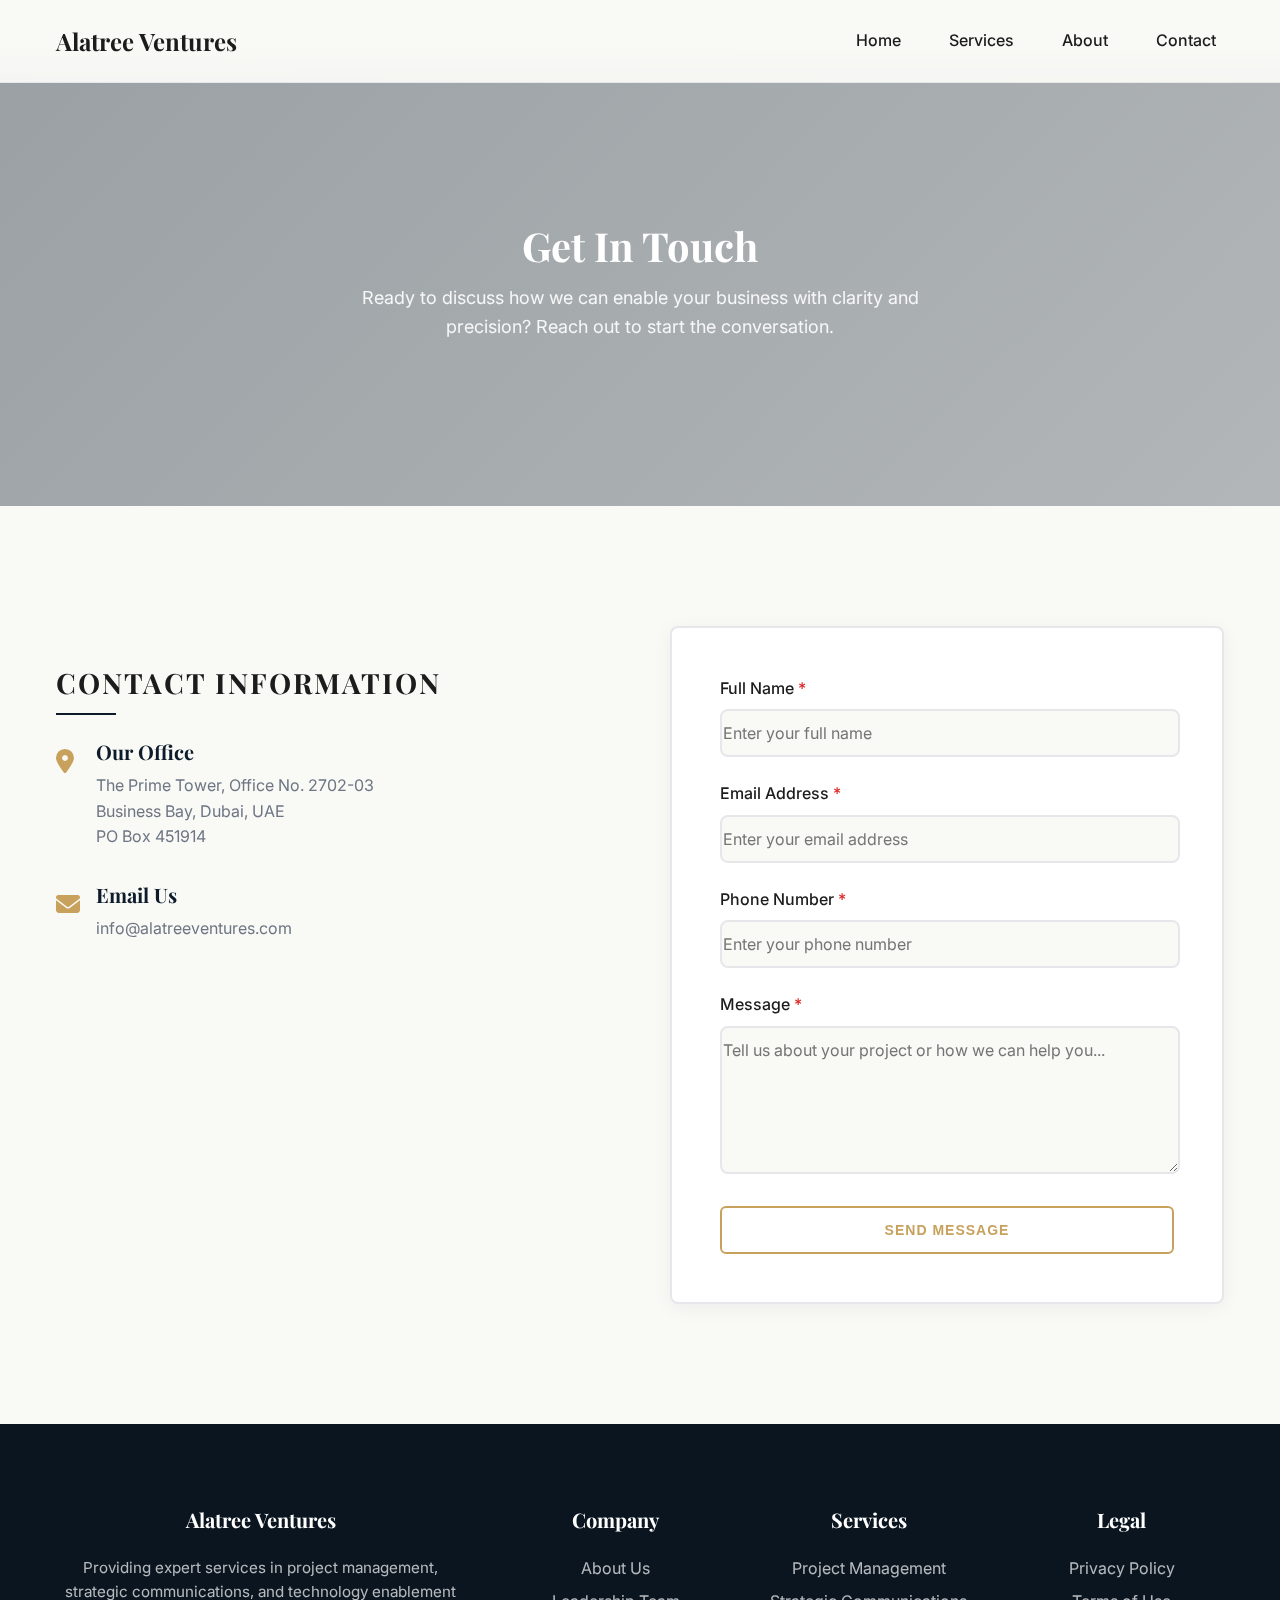
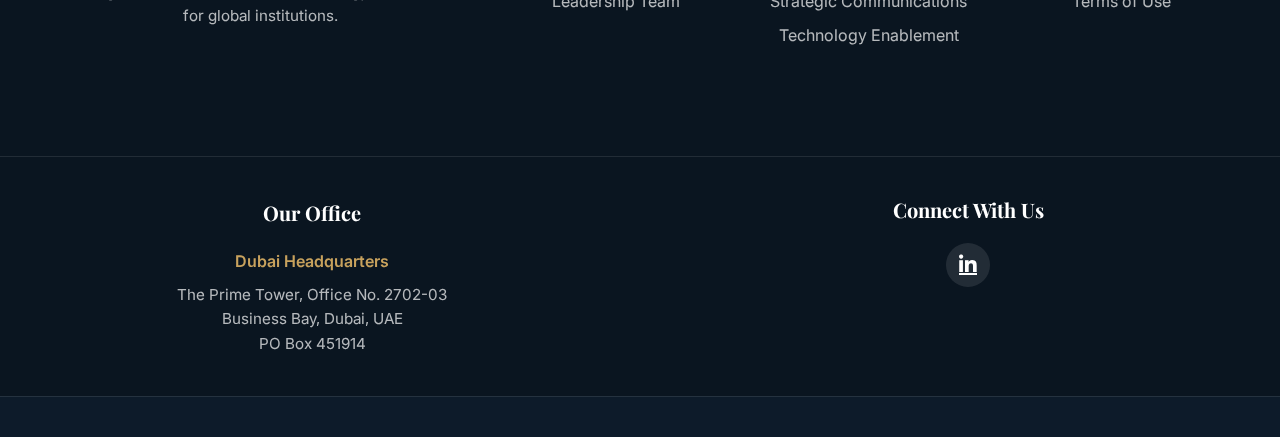
<file: contact.html>
<!doctype html>
<html lang="en">
<head>
  <meta charset="utf-8" />
  <meta name="viewport" content="width=device-width, initial-scale=1" />
  <title>Contact Us - Alatree Ventures</title>
  <meta name="description" content="Get in touch with Alatree Ventures for strategic enablement services." />
  <link href="https://fonts.googleapis.com/css2?family=Playfair+Display:wght@600;700&family=Inter:wght@400;500&display=swap" rel="stylesheet">
  <link rel="stylesheet" href="https://cdnjs.cloudflare.com/ajax/libs/font-awesome/6.4.0/css/all.min.css">
  <link rel="stylesheet" href="./style.css">
</head>
<body>
  <div id="progress" aria-hidden="true"></div>
  
  <!-- Include Header -->
  <div id="header-placeholder"></div>

  <!-- Contact Hero -->
  <section class="contact-hero">
    <div class="container contact-hero-inner">
      <h1>Get In Touch</h1>
      <p class="subtext">Ready to discuss how we can enable your business with clarity and precision? Reach out to start the conversation.</p>
    </div>
  </section>

  <!-- Contact Section -->
  <section class="contact-section">
    <div class="container">
      <div class="contact-grid">
        <!-- Contact Information -->
        <div class="contact-info">
          <h2>Contact Information</h2>
          
          <div class="info-item">
            <div class="info-icon">
              <i class="fas fa-map-marker-alt"></i>
            </div>
            <div class="info-content">
              <h3>Our Office</h3>
              <p>
                The Prime Tower, Office No. 2702-03<br>
                Business Bay, Dubai, UAE<br>
                PO Box 451914
              </p>
            </div>
          </div>

          <div class="info-item">
            <div class="info-icon">
              <i class="fas fa-envelope"></i>
            </div>
            <div class="info-content">
              <h3>Email Us</h3>
              <p>info@alatreeventures.com</p>
            </div>
          </div>
        </div>

        <!-- Contact Form -->
        <div class="contact-form-container">
          <form class="contact-form" id="contactForm" action="https://formspree.io/f/mnnoakwg" method="POST">
            <div class="form-group">
              <label for="name" class="required">Full Name</label>
              <input type="text" id="name" name="name" required placeholder="Enter your full name">
            </div>

            <div class="form-group">
              <label for="email" class="required">Email Address</label>
              <input type="email" id="email" name="email" required placeholder="Enter your email address">
            </div>

            <div class="form-group">
              <label for="phone" class="required">Phone Number</label>
              <input type="tel" id="phone" name="phone" required placeholder="Enter your phone number">
            </div>

            <div class="form-group">
              <label for="message" class="required">Message</label>
              <textarea id="message" name="message" required placeholder="Tell us about your project or how we can help you..."></textarea>
            </div>

            <button type="submit" class="submit-btn">
              SEND MESSAGE
            </button>
          </form>
        </div>
      </div>
    </div>
  </section>

  <!-- Include Footer -->
  <div id="footer-placeholder"></div>

  <script>
    // Simple HTML include using fetch
    fetch('header.html')
      .then(response => response.text())
      .then(data => {
        document.getElementById('header-placeholder').innerHTML = data;
      });

    fetch('footer.html')
      .then(response => response.text())
      .then(data => {
        document.getElementById('footer-placeholder').innerHTML = data;
      });

    // REMOVE the form event listener to allow Formspree to work
    // Formspree will handle the form submission naturally
  </script>

  <!-- Include your main script for progress bar and other functionality -->
  <script src="./script.js"></script>
</body>
</html>
</file>
<file: style.css>
/* CORRECTED CSS - Aligned with moodboard and client requirements */
:root{
  /* Updated Brand Colors - Deep navy/charcoal + ivory/gold accents */
  --navy: #0D1B2A;        /* primary - Deep Navy */
  --charcoal: #1C1C1C;    /* headings - Charcoal */
  --ink: #1C1C1C;         /* body */
  --offwhite: #F9F9F6;    /* page - Ivory */
  --paper: #FFFFFF;       /* cards */
  --rule: #E6E7EA;        /* hairlines */
  --muted: #6E7683;       /* secondary text */
  --tint: #2C3E50;        /* subtle accents */
  --gold: #C8A25D;        /* accent for prestige - Gold */
  --dark-navy: #0A1520;   /* dark blue for header */

  /* Corrected Type scale as per requirements */
  --h1: clamp(2.25rem, 5vw, 2.5rem);  /* ~36-40px */
  --h2: clamp(1.75rem, 4vw, 1.75rem); /* ~28px */
  --body: 1rem;                       /* 16px */

  /* Layout - Increased padding as requested */
  --section-y: clamp(40px, 18vw, 120px);
  --grid-max: 1480px;
  --gutter: 56px;
  --radius: 8px;
  --shadow: 0 8px 32px rgba(13,27,42,.08);
  --shadow-soft: 0 4px 20px rgba(13,27,42,.05);
  --shadow-hover: 0 12px 40px rgba(13,27,42,.12);
}

/* RESET AND BASE STYLES */
html, body { height: 100%; scroll-behavior: smooth; }
body{
  margin: 0;
  font-family: 'Inter', system-ui, -apple-system, Segoe UI, Roboto, Helvetica, Arial, sans-serif;
  color: var(--ink);
  background: var(--offwhite);
  line-height: 1.6;
  font-size: var(--body);
  -webkit-font-smoothing: antialiased;
  -moz-osx-font-smoothing: grayscale;
  overflow-x: hidden;
}

/* CORRECTED TYPOGRAPHY HIERARCHY */
h1, h2, h3, .brand{ 
  font-family: 'Playfair Display', Georgia, 'Times New Roman', serif; 
  color: var(--charcoal); 
  font-weight: 700;
  margin: 0;
}

h1{ 
  font-size: var(--h1); 
  line-height: 1.1; 
  margin: 0 0 24px; 
}

h2{ 
  font-size: var(--h2); 
  line-height: 1.2; 
  margin: 0 0 20px; 
}

h3{ 
  font-size: 1.25rem; 
  line-height: 1.3; 
  margin: 0 0 12px; 
}

p{ 
  margin: 0 0 16px; 
  color: var(--ink); 
  line-height: 1.6;
}

.container{ 
  width: min(100% - 2*var(--gutter), var(--grid-max)); 
  margin-inline: auto; 
}

/* PROGRESS BAR */
#progress{ 
  position:fixed; left:0; top:0; height:2px; width:0; 
  background: linear-gradient(90deg, var(--navy), var(--tint)); 
  z-index:100; 
}

/* HEADER - Professional with subtle animation */
header{ 
  position: fixed; top: 0; z-index: 50; 
  background: rgba(249,249,246,0.96); 
  backdrop-filter: saturate(180%) blur(12px); 
  border-bottom: 1px solid var(--rule); 
  transition: all 0.4s cubic-bezier(0.4, 0, 0.2, 1); 
  width: 100%;
}

header.scrolled{ 
  box-shadow: var(--shadow-soft); 
  background: var(--dark-navy); 
  padding: 0;
}

header.scrolled .brand,
header.scrolled nav a {
  color: white;
}
header.scrolled nav a:hover{
    color: var(--gold);
}
header.scrolled .mobile-toggle span{
  background-color: #fff;
}

header.scrolled .cta-outline {
  border-color: var(--gold);
  color: var(--gold);
}

.topbar{ 
  display:flex; 
  align-items:center; 
  justify-content:space-between; 
  padding: 20px 0; 
  transition: padding 0.4s ease; 
}

.brand{ 
  font-weight: 700; 
  font-size: 1.5rem; 
  line-height:1.1; 
  transition: color 0.4s ease;
}

/* DESKTOP NAVIGATION */
.desktop-nav { 
  display: flex; 
  align-items: center; 
}

.desktop-nav a{ 
  color: var(--ink); 
  text-decoration: none; 
  margin-left: 32px; 
  font-weight: 500; 
  position: relative; 
  transition: color 0.3s ease;
}

.desktop-nav a:hover{ 
  color: var(--navy); 
}

.cta-outline{ 
  border: 1.5px solid var(--navy); 
  padding: 10px 24px; 
  border-radius: 6px; 
  text-decoration:none; 
  margin-left: 32px; 
  font-weight: 600; 
  color: var(--navy); 
  text-transform: uppercase;
  font-size: 0.875rem;
  letter-spacing: 0.5px;
  transition: all 0.3s ease; 
}

.cta-outline:hover{ 
  border-color: var(--gold);
  color: var(--gold);
  box-shadow: 0 0 20px rgba(200,162,93,0.3);
}

/* MOBILE NAVIGATION */
.mobile-toggle {
  display: none;
  flex-direction: column;
  justify-content: space-between;
  width: 24px;
  height: 18px;
  background: transparent;
  border: none;
  cursor: pointer;
  padding: 0;
  z-index: 100;
}

.mobile-toggle span {
  display: block;
  height: 2px;
  width: 100%;
  background-color: var(--navy);
  border-radius: 2px;
  transition: all 0.3s ease;
}

.mobile-toggle.active span:nth-child(1) {
  transform: translateY(8px) rotate(45deg);
}

.mobile-toggle.active span:nth-child(2) {
  opacity: 0;
}

.mobile-toggle.active span:nth-child(3) {
  transform: translateY(-8px) rotate(-45deg);
}

.mobile-nav {
  position: fixed;
  top: 0;
  right: -100%;
  width: 100%;
  height: 100vh;
  background: var(--dark-navy);
  display: flex;
  flex-direction: column;
  justify-content: center;
  align-items: center;
  transition: right 0.4s ease;
  z-index: 90;
}

.mobile-nav.active {
  right: 0;
}

.mobile-nav a {
  color: white;
  text-decoration: none;
  font-size: 1.25rem;
  margin: 12px 0;
  padding: 8px 16px;
  transition: color 0.3s ease;
}

.mobile-nav a:hover {
  color: var(--gold);
}

.mobile-cta {
  margin-top: 24px;
  border: 2px solid var(--gold);
  color: var(--gold);
  padding: 10px 20px;
  border-radius: 6px;
  font-weight: 600;
  text-transform: uppercase;
  font-size: 0.875rem;
  letter-spacing: 0.5px;
}

/* HERO SECTION - Increased padding as requested */
.hero{ 
  background: linear-gradient(135deg, rgba(13,27,42,0.4), rgba(13,27,42,0.3)), 
              url('https://images.unsplash.com/photo-1451187580459-43490279c0fa?ixlib=rb-4.0.3&auto=format&fit=crop&w=2000&q=80') center/cover no-repeat; 
  color:#fff; 
  position: relative; 
  padding: calc(var(--section-y) * 1.2) 0; 
  margin-top: 60px;
 
}
.mobile-toggle.active span{
    background-color: #fff;
}
.hero-inner{ 
  text-align: center; 
  max-width: 800px; 
  margin: 0 auto; 
  position: relative; 
  z-index: 2; 
   padding: 20px;
}

.eyebrow{ 
  color: rgba(255,255,255,0.9); 
  text-transform: uppercase; 
  letter-spacing: 2px; 
  font-size: 0.875rem; 
  margin-bottom: 16px; 
  font-weight: 500;
}

.hero h1{ 
  color:#fff; 
  margin-bottom: 24px;
}

.subtext{ 
  max-width: 600px; 
  color: rgba(255,255,255,0.9); 
  margin: 0 auto 40px; 
  font-size: 1.125rem;
}

.cta-row{ 
  display:flex; 
  justify-content:center; 
  gap:16px; 
}

/* CORRECTED CTA BUTTONS - No color fill on hover */
.cta-primary, .why-cta{ 
  background: transparent; 
  color: var(--gold); 
  padding: 14px 32px; 
  border: 2px solid var(--gold);
  border-radius: 6px; 
  text-decoration:none; 
  font-weight: 600;
  text-transform: uppercase;
  letter-spacing: 1px;
  font-size: 0.875rem;
  transition: all 0.2s ease-in;
  display: inline-block;
}

.cta-primary:hover{ 
  transform: scale(1.02);
  color: white;
  box-shadow: 0 0 25px rgba(200,162,93,0.4);
  /* No background color fill - only border and glow */
}
.why-cta:hover{
    color: var(--gold);
}
.cta-secondary{ 
  color:rgba(255,255,255,0.9); 
  text-decoration:none; 
  border-bottom:1px solid rgba(255,255,255,0.4); 
  padding-bottom:4px; 
  transition: all 0.3s ease; 
  font-weight: 500;
}

.cta-secondary:hover{ 
  border-color: #fff; 
  color: #fff; 
}

/* TRUST ROW */
.trust{ 
  background: var(--offwhite); 
  border-top:1px solid var(--rule); 
  border-bottom:1px solid var(--rule); 
  padding: 40px 0; 
}

.trust .inner{ 
  display:flex; 
  flex-wrap: wrap; 
  justify-content:center; 
  gap: 32px; 
  align-items:center; 
  flex-direction: column;
}

.trust .tag{ 
  color: var(--navy); 
  text-transform: uppercase; 
  letter-spacing: 1.5px; 
  font-size: 0.875rem; 
  padding: 8px 16px; 
  text-align: center;
  border: 1px solid var(--navy); 
  border-radius: 999px; 
  background: rgba(255,255,255,0.8);
}

.logos{ 
  display:flex; 
  gap: 32px; 
  flex-wrap: wrap; 
  justify-content: center;
}

.logo{ 
  font-family: 'Playfair Display', Georgia, serif; 
  color: var(--charcoal); 
  font-size: 1rem; 
  font-weight: 600; 
  opacity:.8; 
  transition: all 0.3s ease;
}

.logo:hover{ 
  color: var(--navy); 
  opacity: 1;
}

/* SECTIONS */
section{ 
  padding: var(--section-y) 0; 
}

/* CORRECTED SECTION TITLES - Uppercase with letter-spacing */
.section-title{ 
  text-align:center; 
  margin-bottom: 60px; 
  position: relative; 
  font-weight: 700;
  text-transform: uppercase;
  letter-spacing: 2px;
  font-size: var(--h2);
}

.section-title::after{ 
  content:""; 
  position:absolute; 
  left:50%; 
  bottom:-16px; 
  width:60px; 
  height:2px; 
  background: var(--navy); 
  transform: translateX(-50%); 
}

/* PILLARS SECTION */
.cards{ 
  display:grid; 
  grid-template-columns: repeat(3, 1fr); 
  gap: 32px; 
}

.card{ 
  background: var(--paper); 
  border: 2px solid var(--rule); 
  border-radius: var(--radius); 
  padding: 40px 32px; 
  box-shadow: var(--shadow-soft); 
  transition: all 0.3s ease; 
  text-align: center;
}

.card:hover{ 
  transform: translateY(-5px); 
  box-shadow: var(--shadow-hover); 
  border-color: var(--gold);
  
}

.card .icon{ 
  margin-bottom: 24px; 
  color: var(--navy); 
  font-size: 2.5rem;
}

.card h3{ 
  margin-bottom: 16px;
}

.card p{ 
  color: var(--muted); 
}

/* WHY ALATREE SECTION - Increased padding */
.proofs{ 
  display: flex; 
  justify-content: center; 
  gap: 32px; 
  flex-wrap: wrap; 
}

.proof{ 
  background: var(--paper); 
  border: 2px solid var(--rule); 
  border-radius: var(--radius); 
  padding: 40px 32px; 
  text-align:center; 
  box-shadow: var(--shadow-soft); 
  transition: all 0.3s ease; 
  width: 280px;
}

.proof:hover{ 
  transform: translateY(-5px); 
  box-shadow: var(--shadow-hover); 
  border-color: var(--gold); 
}

.proof-icon {
  font-size: 2.5rem; 
  color: var(--navy); 
  margin-bottom: 20px;
}

.proof h3 { 
  color: var(--navy); 
  margin-bottom: 12px;
}

.proof .lead{ 
  font-weight:600; 
  color: var(--muted); 
  font-size: 1.125rem; 
}

/* SECONDARY CTA IN WHY ALATREE */
.why-cta-container {
  display: flex;
  justify-content: center;
  margin-top: 60px;
}

.why-cta {
  min-width: 180px;
  text-align: center;
}

/* SELECTED MANDATES - Updated imagery with overlays */
.cases{ 
  display:grid; 
  grid-template-columns: repeat(3, 1fr); 
  gap: 32px; 
}

.case{ 
  background: var(--paper); 
  border: 2px solid var(--rule); 
  border-radius: var(--radius); 
  overflow: hidden; 
  box-shadow: var(--shadow-soft); 
  transition: all 0.3s ease; 
}

.case:hover{ 
  transform: translateY(-5px); 
  box-shadow: var(--shadow-hover); 
  border-color: var(--gold); 
}

.image-container {
  position: relative;
  overflow: hidden;
  height: 200px;
}

.image-container::after {
  content: '';
  position: absolute;
  top: 0;
  left: 0;
  width: 100%;
  height: 100%;
  background: var(--navy);
  opacity: 0.2;
}

.case img{ 
  width: 100%; 
  height: 100%; 
  object-fit: cover; 
  filter: grayscale(30%);
  transition: transform 0.5s ease; 
}

.case:hover img{ 
  transform: scale(1.05); 
}

.case .content{ 
  padding: 24px; 
}

.case .kicker{ 
  text-transform: uppercase; 
  letter-spacing:1.5px; 
  font-size:0.75rem; 
  color: var(--muted); 
  margin-bottom:12px; 
  font-weight: 600;
}

.case h3{ 
  margin-bottom:12px; 
}

.case p{ 
  color: var(--muted); 
}

/* CTA BAND */
.cta-band{ 
  background: linear-gradient(135deg, var(--navy), var(--tint)); 
  color:#fff; 
  padding: 80px 10px; 
  position: relative; 
}

.cta-band .wrap{ 
  display:flex; 
  align-items:center; 
  justify-content:space-between; 
  gap:32px; 
  max-width: 900px; 
  margin: 0 auto; 
}

.cta-band .lead{ 
  font-family: 'Playfair Display', Georgia, serif; 
  font-size: 1.75rem; 
  font-weight: 700; 
  line-height: 1.3;
}

.cta-band a{ 
  background: transparent; 
  color: var(--gold); 
  padding: 14px 32px; 
  border: 2px solid var(--gold);
  border-radius: 6px; 
  text-decoration:none; 
  font-weight:600;
  text-transform: uppercase;
  letter-spacing: 1px;
  font-size: 0.875rem;
  transition: all 0.2s ease-in;
  white-space: nowrap;
}

.cta-band a:hover{ 
  transform: scale(1.02);
  color: white;
  box-shadow: 0 0 25px rgba(200,162,93,0.4);
}

/* GLOBAL PRESENCE - With world map backdrop */
.map-section { 
  padding: var(--section-y) 0; 
}

.map-container { 
  height: 400px; 
  width: 80%;
  background: var(--paper); 
  border-radius: var(--radius); 
  overflow: hidden; 
  box-shadow: var(--shadow-soft);
  position: relative;
  border: 2px solid var(--gold);
  margin: 0 auto;
}

.world-map-backdrop {
  position: absolute;
  top: 0;
  left: 0;
  width: 100%;
  height: 100%;
  background-image: url('data:image/svg+xml,<svg xmlns="http://www.w3.org/2000/svg" viewBox="0 0 100 50" opacity="0.05"><path d="M50,5 C70,5 95,20 95,50 C95,80 70,95 50,95 C30,95 5,80 5,50 C5,20 30,5 50,5 Z" fill="%230D1B2A"/></svg>');
  background-size: contain;
  background-position: center;
  background-repeat: no-repeat;
  pointer-events: none;
  z-index: 1;
}

#global-map { 
  height: 100%; 
  width: 100%; 
  position: relative; 
  z-index: 2; 
}

.map-caption { 
  text-align: center; 
  margin-top: 24px; 
  color: var(--muted); 
  line-height: 1.6;
}

.license-text {
  font-size: 0.75rem;
  text-transform: uppercase;
  letter-spacing: 1px;
  color: var(--navy);
  font-weight: 600;
  margin-bottom: 8px;
}

/* SECTION BACKGROUNDS */
.section-light {
  background: var(--offwhite);
}

.section-medium {
  background: linear-gradient(to bottom, #F0F1F3, var(--offwhite));
}

.section-dark {
  background-color: rgba(13,27,42,0.03);
}

.section-dark h2,
.section-dark .section-title {
  color: var(--navy);
}

.section-dark .section-title::after {
  background: var(--navy);
}

/* REVEAL ANIMATIONS */
.reveal{ 
  opacity: 0; 
  transform: translateY(30px); 
  transition: all 0.6s ease; 
}

.reveal.in{ 
  opacity: 1; 
  transform: translateY(0); 
}

/* FOOTER - Increased spacing as requested */
footer{ 
  background: var(--dark-navy); 
  color: white;
  padding: 80px 0 0;
    text-align: center;
}

.footer-grid{ 
  display:grid; 
  grid-template-columns: 2fr 1fr 1fr 1fr; 
  gap: 48px; 
  padding-bottom: 60px;
}

.footer-title{ 
  font-family: 'Playfair Display', Georgia, serif; 
  font-weight:700; 
  margin-bottom: 20px; 
  font-size: 1.25rem; 
  color: white;
}

.f-link{ 
  display:block; 
  color: rgba(255,255,255,0.7); 
  text-decoration:none; 
  margin: 8px 0; 
  transition: all 0.3s ease; 
}

.f-link:hover{ 
  color: white; 
  transform: translateX(4px); 
}

.small{ 
  font-size: 0.95rem; 
  color: rgba(255,255,255,0.7); 
  line-height: 1.6; 
}

/* FOOTER ADDRESS - More breathing space */
.footer-another{
  display: grid;
  grid-template-columns: 1fr 1fr;
  gap: 32px; 
  padding: 40px 0;
  border-top: 1px solid rgba(255,255,255,0.1);
  margin-top: 40px;
}

.office-location {
  margin-bottom: 0;
}

.office-title {
  font-weight: 600;
  color: var(--gold);
  margin-bottom: 8px;
  font-size: 1rem;
}

.office-address {
  color: rgba(255,255,255,0.7);
  font-size: 0.95rem;
  line-height: 1.6;
}

/* SOCIAL MEDIA */
.social-section {
  background: var(--navy);
  padding: 20px 0;
  border-top: 1px solid rgba(255,255,255,0.1);
}

.social-container {
  display: flex;
  flex-direction: column;
  align-items: center;
  text-align: center;
}

.social-title {
  font-family: 'Playfair Display', Georgia, serif;
  font-size: 1.25rem;
  margin-bottom: 20px;
  color: white;
}

.social-icons {
  display: flex;
  gap: 20px;
}

.social-icon {
  display: flex;
  align-items: center;
  justify-content: center;
  width: 44px;
  height: 44px;
  border-radius: 50%;
  background: rgba(255,255,255,0.1);
  color: white;
  font-size: 1.25rem;
  transition: all 0.3s ease;
}

.social-icon:hover {
  background: var(--gold);
  transform: translateY(-3px);
}

/* RESPONSIVE DESIGN */
@media (max-width: 1024px){
  .cards, .cases{ 
    grid-template-columns: repeat(2, 1fr); 
  }
  
  .footer-grid{ 
    grid-template-columns: 1fr 1fr; 
    gap: 40px;
  }
}

@media (max-width: 768px){
  .desktop-nav {
    display: none;
  }
  
  .mobile-toggle {
    display: flex;
  }
  
  .cta-band .wrap{ 
    flex-direction: column; 
    text-align: center; 
  }
  .logos{
        flex-direction: column;
        text-align: center;
  }
  .map-container{
    width: 100%;
    height:400px
  }
  
  .hero {
    padding: calc(var(--section-y) * 0.8) 0;
  }
  .footer-another{
    display: grid;
    grid-template-columns: 1fr;
    gap: 60px;
    margin-top: -40px;
  }
}

@media (max-width: 640px){
  .cards, .cases, .proofs{ 
    grid-template-columns: 1fr; 
  }
  
  .footer-grid{ 
    grid-template-columns: 1fr; 
  }
  
  .cta-row{ 
    flex-direction: column; 
    align-items: center; 
  }
  
  .trust .inner {
    flex-direction: column;
    gap: 24px;
  }
}

/* LEAFLET CUSTOMIZATIONS */
.leaflet-container {
  background: var(--paper);
  font-family: 'Inter', sans-serif;
}

.leaflet-popup-content-wrapper {
  background: var(--paper);
  color: var(--ink);
  border-radius: var(--radius);
  box-shadow: var(--shadow-soft);
}

.desktop-nav a {
  color: var(--ink);
  text-decoration: none;
  margin-left: 32px;
  font-weight: 500;
  position: relative;
  padding: 8px 8px;
  transition: color 0.3s ease;
}

.desktop-nav a::before,
.desktop-nav a::after {
  content: '';
  position: absolute;
  width: 0;
  height: 1px;
  background: var(--navy);
  transition: width 0.3s cubic-bezier(0.4, 0, 0.2, 1);
}

.desktop-nav a::before {
  top: 0;
  left: 0;
}

.desktop-nav a::after {
  bottom: 0;
  right: 0;
}

.desktop-nav a:hover::before,
.desktop-nav a:hover::after {
  width: 100%;
}

.desktop-nav a:hover {
  color: var(--navy);
}

/* For scrolled state */
header.scrolled .desktop-nav a::before,
header.scrolled .desktop-nav a::after {
  background: var(--gold);
}

header.scrolled .desktop-nav a:hover {
  color: var(--gold);
}
header.scrolled{
  background-color: var(--navy);
}

/* Contact Page Specific Styles */
.contact-hero {
  background: linear-gradient(135deg, rgba(13,27,42,0.4), rgba(13,27,42,0.3)), 
              url('https://images.unsplash.com/photo-1451187580459-43490279c0fa?ixlib=rb-4.0.3&auto=format&fit=crop&w=2000&q=80') center/cover no-repeat;
  color: #fff;
  padding: calc(var(--section-y) * 1.2) 0;
  margin-top: 60px;
  text-align: center;
}

.contact-hero-inner {
  max-width: 800px;
  margin: 0 auto;
  padding: 20px;
}

.contact-hero h1 {
  color: #fff;
  margin-bottom: 16px;
}

.contact-hero .subtext {
  max-width: 600px;
  color: rgba(255,255,255,0.9);
  margin: 0 auto;
  font-size: 1.125rem;
}

.contact-section {
  padding: var(--section-y) 0;
  background: var(--offwhite);
}

.contact-grid {
  display: grid;
  grid-template-columns: 1fr 1fr;
  gap: 60px;
  align-items: start;
}

.contact-info {
  padding: 40px 0;
}

.contact-info h2 {
  text-transform: uppercase;
  letter-spacing: 2px;
  font-size: var(--h2);
  margin-bottom: 40px;
  position: relative;
}

.contact-info h2::after {
  content: "";
  position: absolute;
  left: 0;
  bottom: -16px;
  width: 60px;
  height: 2px;
  background: var(--navy);
}

.info-item {
  display: flex;
  align-items: flex-start;
  gap: 16px;
  margin-bottom: 32px;
}

.info-icon {
  color: var(--gold);
  font-size: 1.5rem;
  margin-top: 4px;
  min-width: 24px;
}

.info-content h3 {
  margin-bottom: 8px;
  color: var(--navy);
}

.info-content p {
  color: var(--muted);
  margin: 0;
}

.contact-form {
  background: var(--paper);
  border: 2px solid var(--rule);
  border-radius: var(--radius);
  padding: 48px;
  box-shadow: var(--shadow-soft);
}

.form-group {
  margin-bottom: 24px;
}

.form-group label {
  display: block;
  margin-bottom: 8px;
  font-weight: 500;
  color: var(--charcoal);
}

.form-group input,
.form-group textarea {
  width: 100%;
  padding: 12px 1px;
  border: 2px solid var(--rule);
  border-radius: var(--radius);
  font-family: 'Inter', sans-serif;
  font-size: 1rem;
  transition: all 0.3s ease;
  background: var(--offwhite);
}

.form-group input:focus,
.form-group textarea:focus {
  outline: none;
  border-color: var(--gold);
  box-shadow: 0 0 0 3px rgba(200, 162, 93, 0.1);
}

.form-group textarea {
  resize: vertical;
  min-height: 120px;
}

.required::after {
  content: " *";
  color: #dc2626;
}

.submit-btn {
  background: transparent;
  color: var(--gold);
  padding: 14px 32px;
  border: 2px solid var(--gold);
  border-radius: 6px;
  text-decoration: none;
  font-weight: 600;
  text-transform: uppercase;
  letter-spacing: 1px;
  font-size: 0.875rem;
  transition: all 0.2s ease-in;
  cursor: pointer;
  display: inline-block;
  width: 100%;
}

.submit-btn:hover {
  transform: scale(1.02);
  color: var(--gold);
  box-shadow: 0 0 25px rgba(200,162,93,0.4);
}

/* Responsive */
@media (max-width: 1024px) {
  .contact-grid {
    grid-template-columns: 1fr;
    gap: 40px;
  }
}

@media (max-width: 768px) {
  .contact-form {
    padding: 32px 24px;
  }
}
</file>
